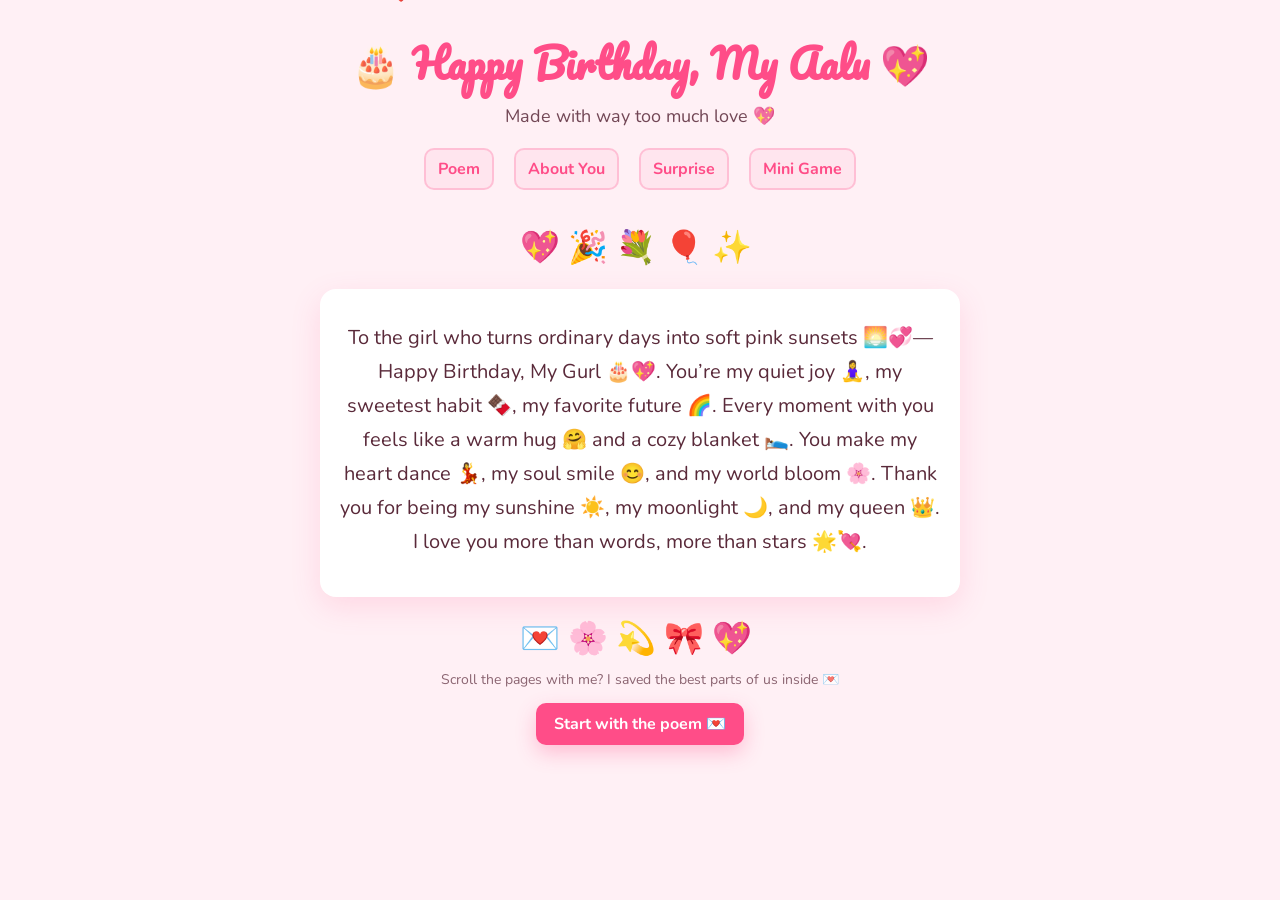
<file: index.html>
<!DOCTYPE html>
<html lang="en">
<head>
  <meta charset="UTF-8" />
  <meta name="viewport" content="width=device-width, initial-scale=1" />
  <title>🎂 Happy Birthday My Gurl 💖</title>
  <link href="https://fonts.googleapis.com/css2?family=Pacifico&family=Nunito:wght@400;700&display=swap" rel="stylesheet">
  <style>
    :root {
      --pink: #ff4d88;
      --bg: #fff0f5;
      --card: #ffffff;
      --ink: #5a2a3a;
    }
    * { box-sizing: border-box; }
    body {
      margin: 0;
      background: var(--bg);
      font-family: 'Nunito', sans-serif;
      color: var(--ink);
      padding: 28px 16px 60px;
      overflow-x: hidden;
    }
    header {
      text-align: center;
    }
    header h1 {
      font-family: 'Pacifico', cursive;
      font-size: 40px;
      color: var(--pink);
      margin: 0 0 6px;
    }
    header p {
      margin: 0;
      opacity: 0.85;
      font-size: 18px;
    }
    nav {
      margin-top: 14px;
      text-align: center;
    }
    nav a {
      display: inline-block;
      margin: 6px 8px;
      padding: 8px 12px;
      text-decoration: none;
      color: var(--pink);
      font-weight: 700;
      border: 2px solid rgba(255,77,136,0.25);
      border-radius: 10px;
      background: rgba(255,77,136,0.06);
    }
    .container {
      display: flex;
      flex-direction: column;
      align-items: center;
      gap: 20px;
      margin-top: 30px;
    }
    .emoji-row {
      font-size: 32px;
      letter-spacing: 8px;
      text-align: center;
    }
    .card {
      background: var(--card);
      max-width: 640px;
      padding: 20px;
      border-radius: 16px;
      box-shadow: 0 10px 30px rgba(255,77,136,0.15);
      position: relative;
      z-index: 1;
      text-align: center;
    }
    .message {
      font-size: 20px;
      line-height: 1.7;
      margin: 12px auto 18px;
    }
    .subtle {
      font-size: 14px;
      opacity: 0.7;
      margin-top: 10px;
      text-align: center;
    }
    .cta {
      text-align: center;
      margin-top: 14px;
    }
    .btn {
      display: inline-block;
      background: var(--pink);
      color: #fff;
      text-decoration: none;
      padding: 10px 18px;
      border-radius: 10px;
      font-weight: 700;
      box-shadow: 0 8px 20px rgba(255,77,136,0.3);
    }

    /* Falling hearts */
    #hearts {
      position: fixed;
      inset: 0;
      pointer-events: none;
      z-index: 0;
      overflow: hidden;
    }
    .heart {
      position: absolute;
      top: -40px;
      font-size: 24px;
      color: #ff4d88;
      animation: fall 8s linear infinite;
    }
    @keyframes fall {
      to {
        transform: translateY(100vh) rotate(360deg);
        opacity: 0;
      }
    }

    @media (max-width: 480px) {
      header h1 { font-size: 30px; }
      header p { font-size: 15px; }
      .message { font-size: 17px; }
      .emoji-row { font-size: 24px; letter-spacing: 4px; }
      nav a { padding: 6px 10px; margin: 4px; font-size: 14px; }
    }
  </style>
</head>
<body>
  <div id="hearts"></div>

  <header>
    <h1>🎂 Happy Birthday, My Aalu 💖</h1>
    <p>Made with way too much love 💖</p>
    <nav>
      <a href="poem.html">Poem</a>
      <a href="about-her.html">About You</a>
      <a href="surprise.html">Surprise</a>
      <a href="game.html">Mini Game</a>
    </nav>
  </header>

  <div class="container">
    <div class="emoji-row" aria-hidden="true">💖🎉💐🎈✨</div>

    <div class="card">
      <div class="message">
        To the girl who turns ordinary days into soft pink sunsets 🌅💞—Happy Birthday, My Gurl 🎂💖. You’re my quiet joy 🧘‍♀️, my sweetest habit 🍫, my favorite future 🌈. Every moment with you feels like a warm hug 🤗 and a cozy blanket 🛌. You make my heart dance 💃, my soul smile 😊, and my world bloom 🌸. Thank you for being my sunshine ☀️, my moonlight 🌙, and my queen 👑. I love you more than words, more than stars 🌟💘.
      </div>
    </div>

    <div class="emoji-row" aria-hidden="true">💌🌸💫🎀💖</div>
  </div>

  <p class="subtle">Scroll the pages with me? I saved the best parts of us inside 💌</p>
  <div class="cta">
    <a class="btn" href="poem.html">Start with the poem 💌</a>
  </div>

  <script>
    // Falling hearts
    const heartContainer = document.getElementById('hearts');
    const emojis = ['💖','❤️','💕','💘','💞'];
    function createHeart() {
      const heart = document.createElement('div');
      heart.className = 'heart';
      heart.textContent = emojis[Math.floor(Math.random() * emojis.length)];
      heart.style.left = Math.random() * 100 + 'vw';
      heart.style.fontSize = (20 + Math.random() * 20) + 'px';
      heart.style.animationDuration = (6 + Math.random() * 4) + 's';
      heartContainer.appendChild(heart);
      setTimeout(() => heart.remove(), 10000);
    }
    setInterval(createHeart, 300);
  </script>
</body>
</html>
</file>
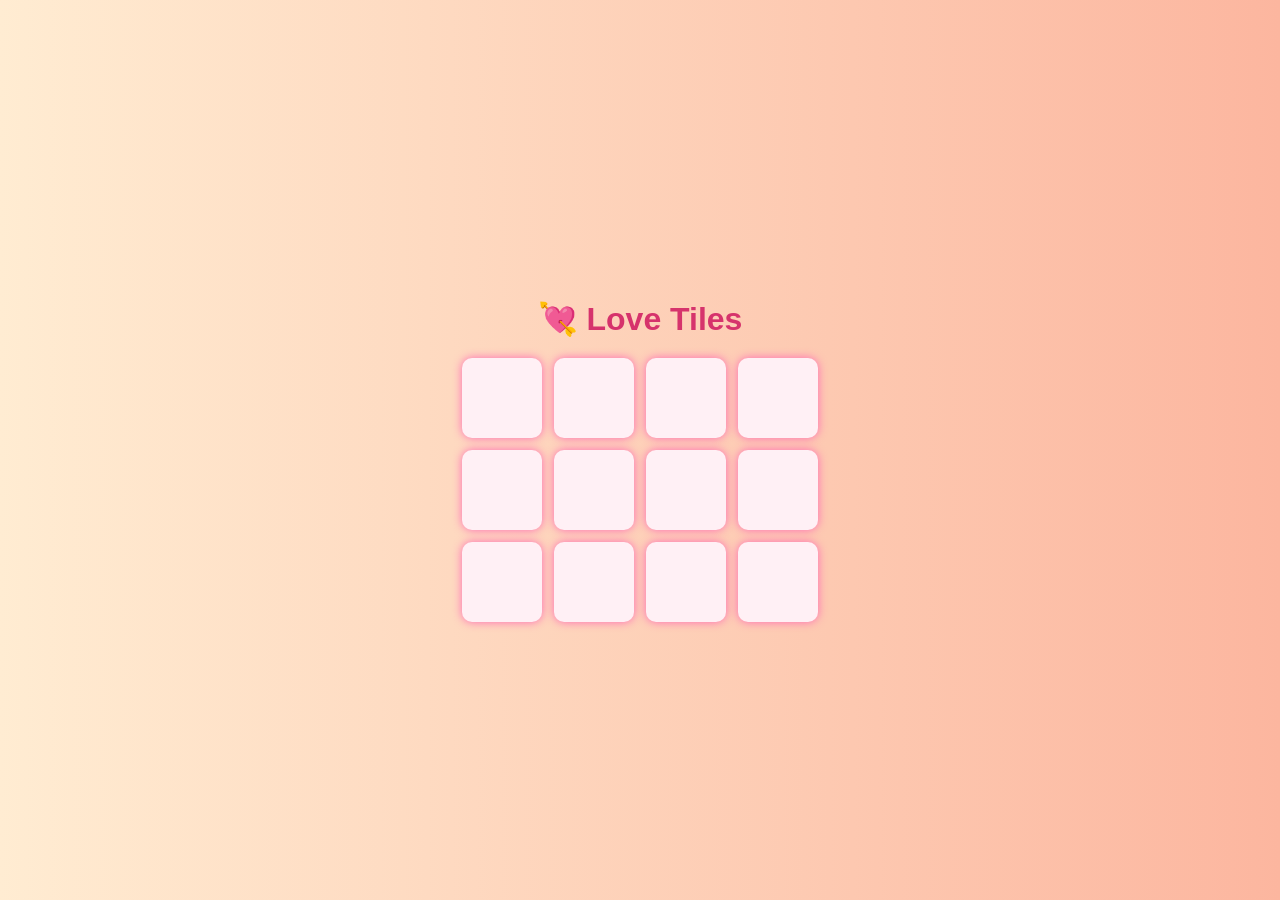
<file: game.html>
<!DOCTYPE html>
<html lang="en">
<head>
  <meta charset="UTF-8" />
  <meta name="viewport" content="width=device-width, initial-scale=1" />
  <title>Love Tiles</title>
  <style>
    * { box-sizing: border-box; }
    body {
      margin: 0;
      background: linear-gradient(to right, #ffecd2, #fcb69f);
      font-family: 'Segoe UI', sans-serif;
      display: flex;
      flex-direction: column;
      align-items: center;
      justify-content: center;
      min-height: 100vh;
      padding: 20px 12px;
      text-align: center;
    }

    h1 {
      color: #d6336c;
      margin-bottom: 20px;
    }

    #game {
      display: grid;
      grid-template-columns: repeat(4, minmax(60px, 80px));
      gap: 12px;
      max-width: 100%;
    }

    .tile {
      width: 100%;
      aspect-ratio: 1 / 1;
      background: #fff0f5;
      border-radius: 10px;
      box-shadow: 0 0 10px #ff69b4;
      font-size: clamp(22px, 6vw, 36px);
      display: flex;
      align-items: center;
      justify-content: center;
      cursor: pointer;
      user-select: none;
    }

    @media (max-width: 400px) {
      #game { grid-template-columns: repeat(4, minmax(50px, 1fr)); gap: 8px; }
    }

    .matched {
      background: #ffe6f0;
      box-shadow: none;
      cursor: default;
    }

    #finalMessage {
      display: none;
      margin-top: 30px;
      font-size: 22px;
      color: #d6336c;
      background: #fff0f5;
      padding: 15px 25px;
      border-radius: 10px;
      box-shadow: 0 0 15px #ff69b4;
    }
  </style>
</head>
<body>
  <h1>💘 Love Tiles</h1>
  <div id="game"></div>
  <div id="finalMessage">You matched every piece of my heart 💖</div>

  <script>
    const emojis = ['💖','🌸','😘','💕','😍','🌷','💖','🌸','😘','💕','😍','🌷'];
    const game = document.getElementById('game');
    const finalMessage = document.getElementById('finalMessage');
    let firstTile = null;
    let lockBoard = false;
    let matchedCount = 0;

    // Shuffle emojis
    emojis.sort(() => 0.5 - Math.random());

    emojis.forEach((emoji, index) => {
      const tile = document.createElement('div');
      tile.classList.add('tile');
      tile.dataset.emoji = emoji;
      tile.dataset.index = index;
      tile.textContent = '';
      game.appendChild(tile);

      tile.addEventListener('click', () => {
        if (lockBoard || tile.classList.contains('matched') || tile === firstTile) return;

        tile.textContent = emoji;

        if (!firstTile) {
          firstTile = tile;
        } else {
          lockBoard = true;
          if (tile.dataset.emoji === firstTile.dataset.emoji) {
            tile.classList.add('matched');
            firstTile.classList.add('matched');
            matchedCount += 2;
            firstTile = null;
            lockBoard = false;
            if (matchedCount === emojis.length) {
              finalMessage.style.display = 'block';
            }
          } else {
            setTimeout(() => {
              tile.textContent = '';
              firstTile.textContent = '';
              firstTile = null;
              lockBoard = false;
            }, 800);
          }
        }
      });
    });
  </script>
</body>
</html>
</file>
